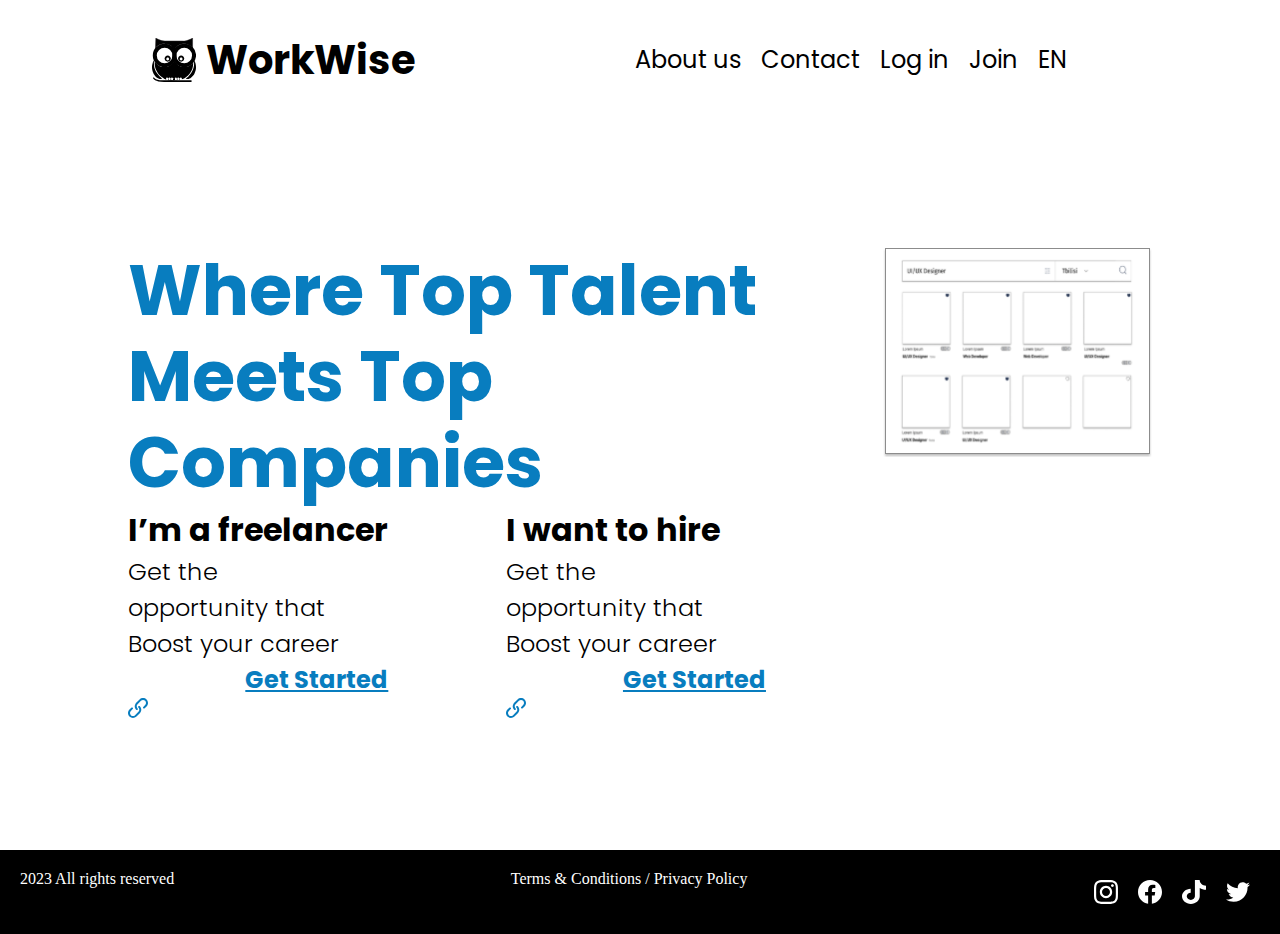
<file: index.html>
<!DOCTYPE html>
<html lang="en">
<head>
    <meta charset="UTF-8">
    <meta http-equiv="X-UA-Compatible" content="IE=edge">
    <meta name="viewport" content="width=device-width, initial-scale=1.0">
    <link href='https://fonts.googleapis.com/css?family=Poppins' rel='stylesheet'>
    <link rel="stylesheet" href="style.css">
    <title>Document</title>
</head>
<body>
    <header>
        <div class="header-wrapper">
            <div class="icon-content">
                <a href="index.html">
                    <img src="images/logo.svg" alt="logo">
                    <h1>WorkWise</h1>
                </a>
            </div>
            <div class="nav-content">
                <nav>
                    <ul>
                        <li>
                            <a class="first" href="#">About us</a>
                        </li>
                        <li>
                            <a href="#">Contact</a>
                        </li>
                        <li>
                            <a class="third" href="2.html">Log in</a>
                        </li>
                        <li>
                            <a href="#">Join</a>
                        </li>
                        <li>
                            <a href="#">EN</a>
                        </li>
                    </ul>
                </nav>
            </div>
        </div>
    </header>
    <section>
    </section> 
    <section>
        <div class="content-container">
            <div class="content-main-wrapper">
                <div class="content-main-title">
                    <h2>Where Top Talent Meets Top Companies</h2>
                </div>
                <div class="below-blocks-wrapper">
                    <div class="below-left-content">
                        <div class="below-title">
                            <h5>I’m a freelancer</h5>
                        </div>
                        <div class="below-text">
                            <span>Get the opportunity that Boost your career</span>
                        </div>
                        <div class="below-link">
                            <a href="#">Get Started</a>
                            <img src="images/link.svg" alt="link">
                        </div>
                    </div>
                    <div class="below-right-content">
                        <div class="below-title">
                            <h5>I want to hire</h5>
                        </div>
                        <div class="below-text">
                            <span>Get the opportunity that Boost your career</span>
                        </div>
                        <div class="below-link">
                            <a href="#">Get Started</a>
                            <img src="images/link.svg" alt="link">
                        </div>
                    </div>
                </div>
            </div>
            <div class="right-content">
                <img src="images/login-pic.svg" alt="login">
            </div>
        </div>
    </section> 
        <footer>
            <div class="footer-wrapper">
                <div class="footer-left-side">
                    <span>2023 All rights reserved</span>
                </div>
                <div class="footer-middle">
                    <span>Terms & Conditions / Privacy Policy</span>
                </div>
                <div class="footer-icons">
                    <a href="#">
                        <img src="images/instagram.svg" alt="insta">
                    </a>
                    <a href="#">
                        <img src="images/facebook.svg" alt="facebook">
                    </a>
                    <a href="#">
                        <img src="images/tiktokk.svg" alt="tiktok">
                    </a>
                    <a href="#">
                        <img src="images/twitter.svg" alt="twitter">
                    </a>
                </div>
            </div>
        </footer>
</body>
</html>
</file>
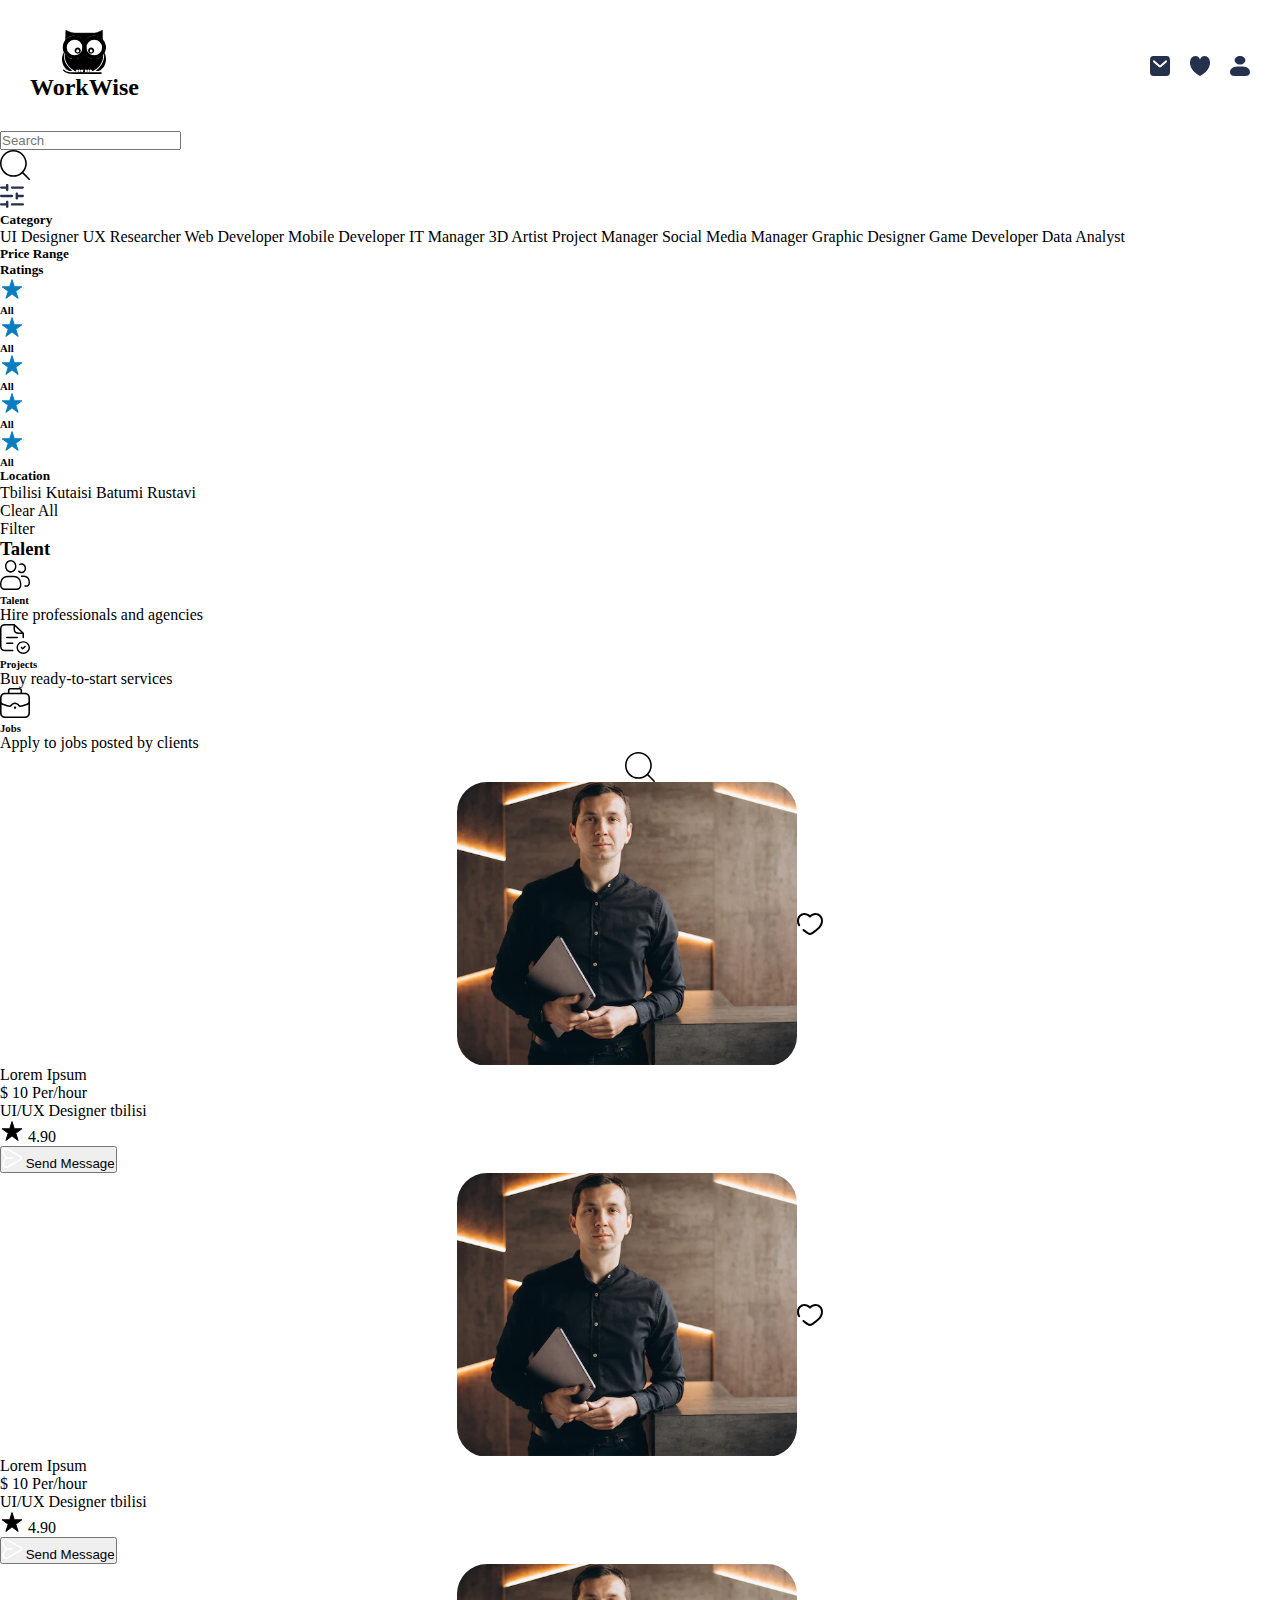
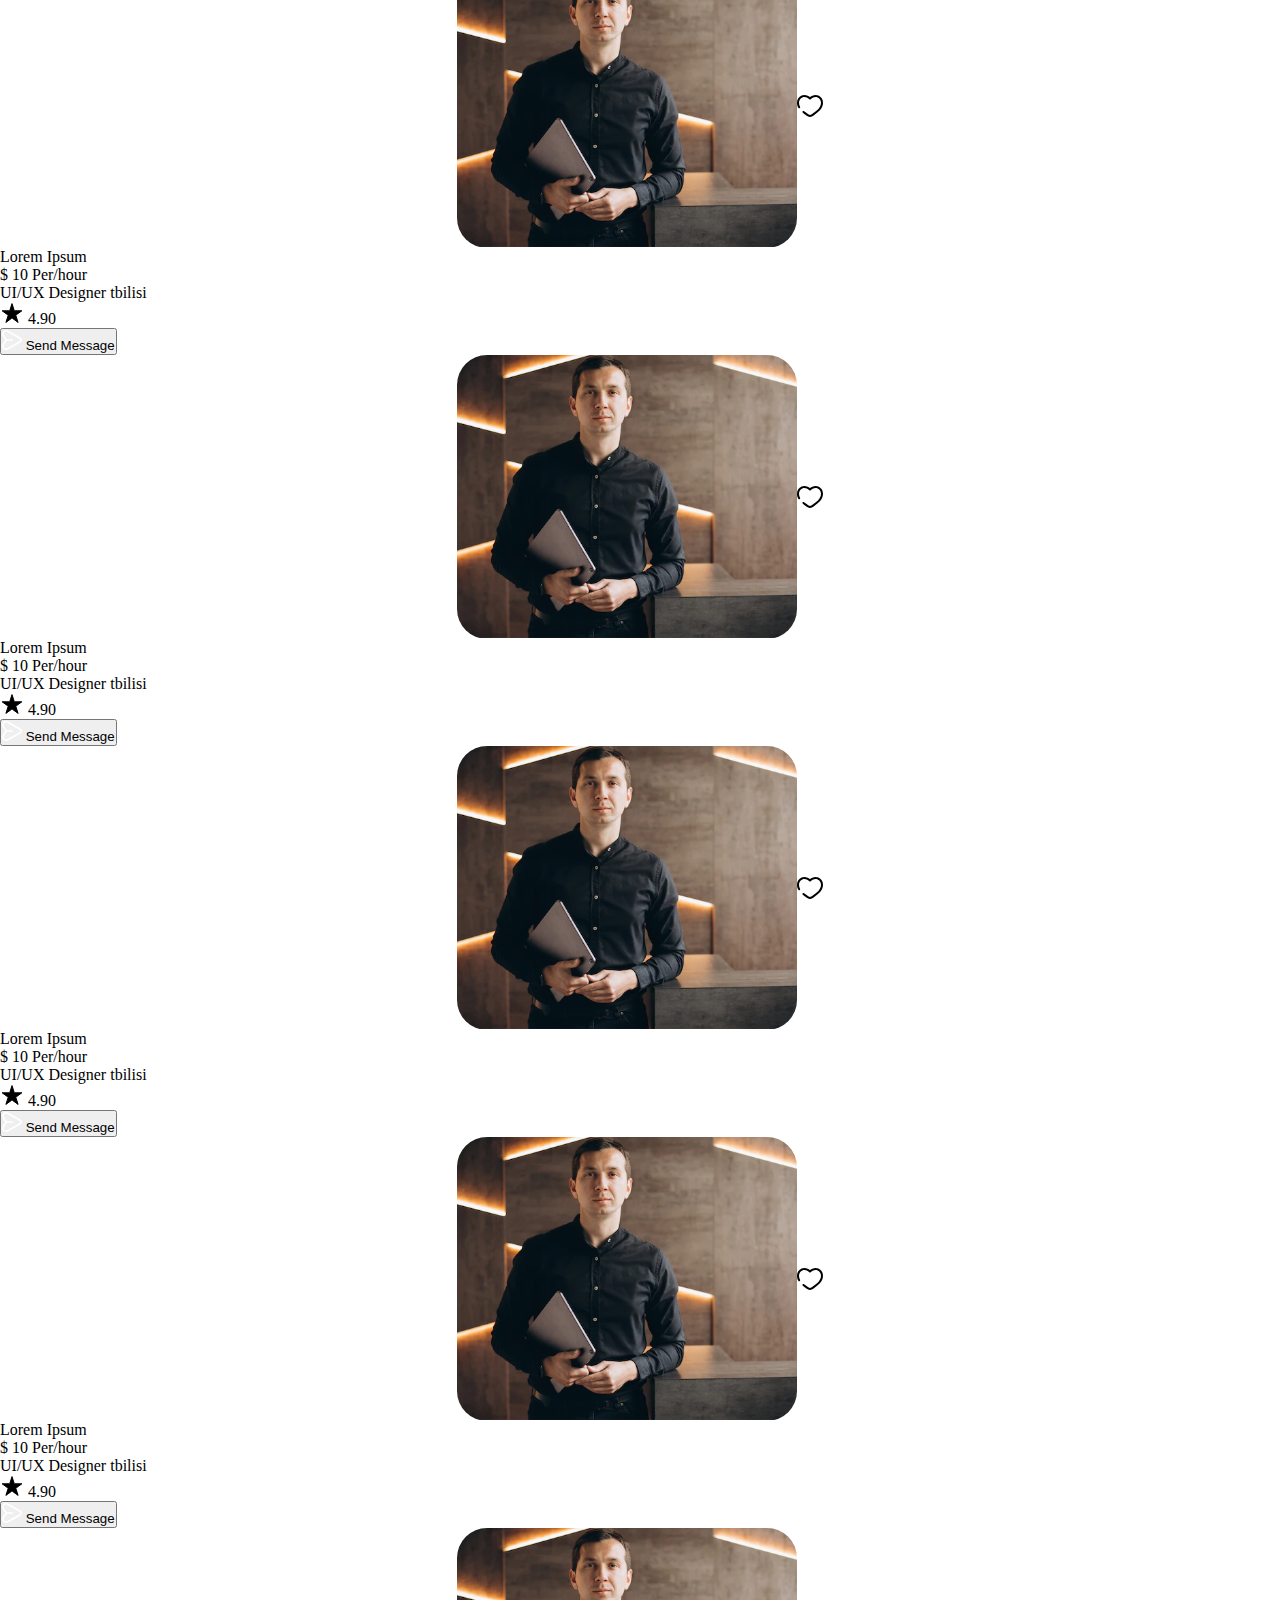
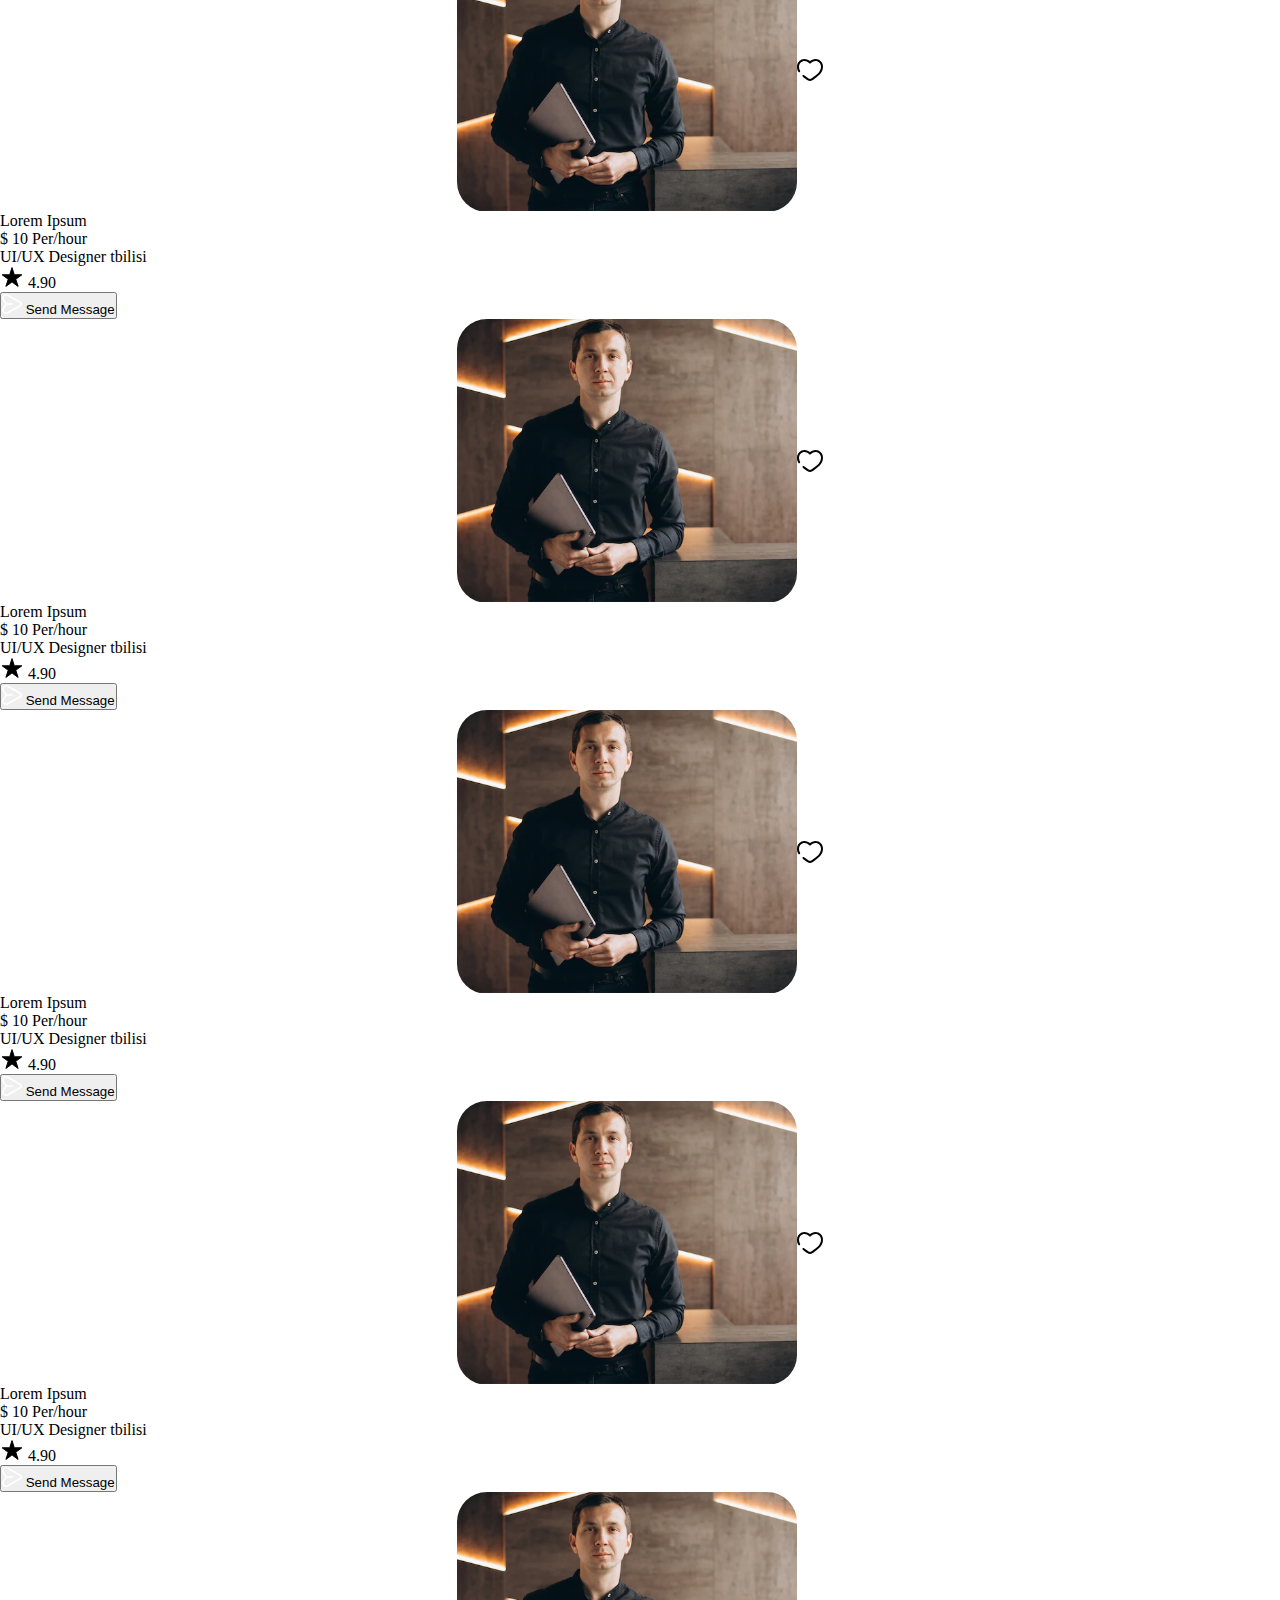
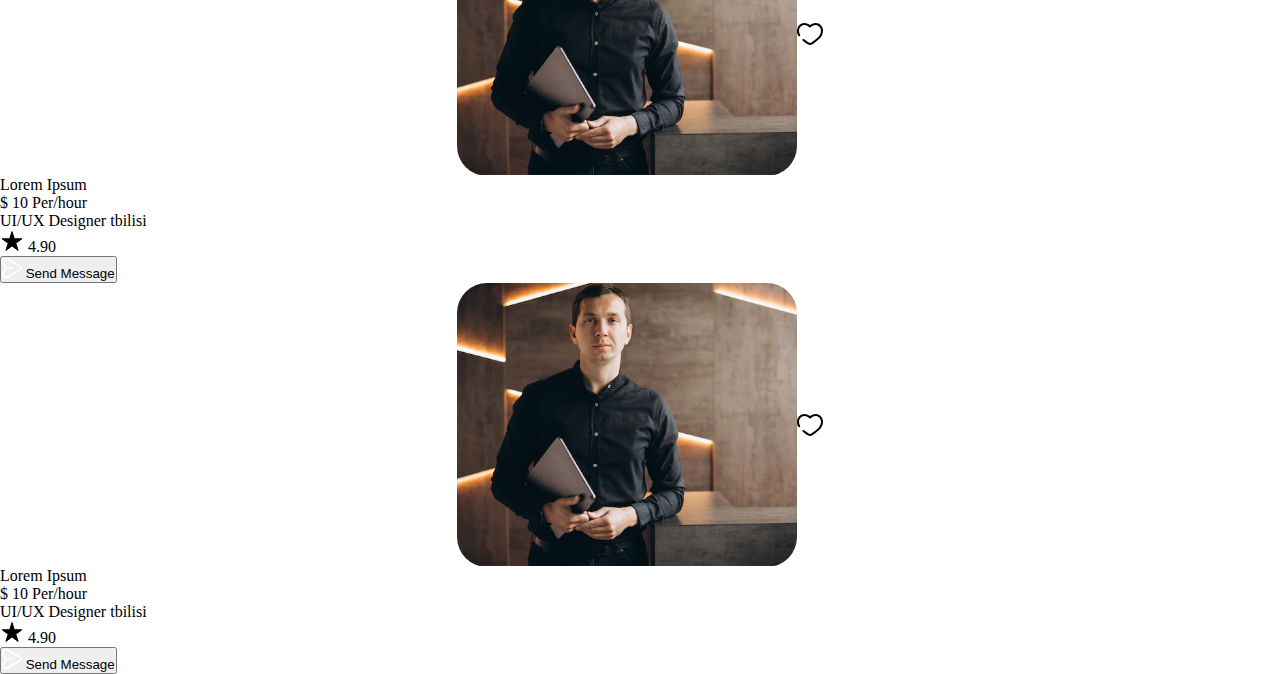
<file: 2.html>
<!DOCTYPE html>
<html lang="en">
<head>
    <meta charset="UTF-8">
    <meta http-equiv="X-UA-Compatible" content="IE=edge">
    <meta name="viewport" content="width=device-width, initial-scale=1.0">
    <link href='https://fonts.googleapis.com/css?family=Poppins' rel='stylesheet'>
    <link rel="stylesheet" href="style.css">
    <title>Document</title>
</head>
<body>
    <header>
        <div class="container">
            <div class="header-wrapper">
                <div class="logo-content">
                    <div class="logo-image">
                        <a href="#">
                            <img src="images/logo.svg" alt="logo">
                        </a>
                    </div>
                    <div class="logo-title">
                        <h2>WorkWise</h2>
                    </div>
                </div>
                <div class="header-navigation">
                    <ul>
                        <li>
                            <a href="#">
                                <img src="images/message.svg" alt="message">
                            </a>
                        </li>
                        <li>
                            <a href="#">
                                <img src="images/heart.svg" alt="heart">
                            </a>
                        </li>
                        <li>
                            <a href="#">
                                <img src="images/myprofile.svg" alt="myprofile">
                            </a>
                        </li>
                    </ul>
                </div>
            </div>
        </div>
    </header>
    <section>
        <div class="input-container">
                <div class="input-content">
                    <div class="search-content">
                        <input type="text" placeholder="Search">
                        <div class="search-iconn">
                            <img src="images/search-icon.svg" alt="search-icon">
                        </div>
                        <div class="setting-icon">
                            <img src="images/parametrebi.svg" alt="settingicon">
                        </div>
                        <div class="search-hover">
                            <div class="search-hover-above-title">
                                <h5>Category</h5>
                            </div>
                            <div class="search-hover-tabs">
                                <span>UI Designer</span>
                                <span>UX Researcher</span>
                                <span>Web Developer</span>
                                <span>Mobile Developer</span>
                                <span>IT Manager</span>
                                <span>3D Artist</span>
                                <span>Project Manager</span>
                                <span>Social Media Manager</span>
                                <span>Graphic Designer</span>
                                <span>Game Developer</span>
                                <span>Data Analyst</span>
                            </div>
                            <div class="search-hover-middle-title">
                                <h5>Price Range</h5>
                            </div>
                            <div class="range-wrapper">
                                <div class="range">
                                    <div class="blue-range"></div>
                                </div>
                            </div>
                            <div class="ratings-content">
                                <div class="ratings-content-title">
                                    <h5>Ratings</h5>
                                </div>
                            </div>
                            <div class="star-tabs">
                                <div class="tab">
                                    <img src="images/bluestar.svg" alt="star">
                                    <h6>All</h6>
                                </div>
                                <div class="tab">
                                    <img src="images/bluestar.svg" alt="star">
                                    <h6>All</h6>
                                </div>
                                <div class="tab">
                                    <img src="images/bluestar.svg" alt="star">
                                    <h6>All</h6>
                                </div>
                                <div class="tab">
                                    <img src="images/bluestar.svg" alt="star">
                                    <h6>All</h6>
                                </div>
                                <div class="tab">
                                    <img src="images/bluestar.svg" alt="star">
                                    <h6>All</h6>
                                </div>
                            </div>
                            <div class="location-content">
                                <div class="location-content-title">
                                    <h5>Location</h5>
                                </div>
                                <div class="locations">
                                    <span>Tbilisi</span>
                                    <span>Kutaisi</span>
                                    <span>Batumi</span>
                                    <span>Rustavi</span>
                                </div>
                            </div>
                            <div class="clear-filter-content">
                                <div class="clear-all-tab">
                                    <span>Clear All</span>
                                </div>
                                <div class="filter-tab">
                                    <span>Filter</span>
                                </div>
                            </div>
                        </div>
                    </div>
                    <div class="talent-content">
                        <div class="talent-content-title">
                            <h3>Talent</h3>
                        </div>
                        <div class="talent-hover">
                            <div class="talent-hover-content">
                                <div class="talent-hover-content-img">
                                    <img src="images/humana.svg" alt="human">
                                </div>
                                <div class="talent-hover-content-text">
                                    <h6>Talent</h6>
                                    <span>Hire professionals and agencies</span>
                                </div>
                            </div>
                            <div class="projects-hover-content">
                                <div class="projects-hover-content-img">
                                    <img src="images/projects.svg" alt="projects">
                                </div>
                                <div class="projects-hover-content-text">
                                    <h6>Projects</h6>
                                    <span>Buy ready-to-start services</span>
                                </div>
                            </div>
                            <div class="jobs-hover-content">
                                <div class="jobs-hover-content-img">
                                    <img src="images/jobshovericon.svg" alt="jobs">
                                </div>
                                <div class="jobs-hover-content-text">
                                    <h6>Jobs</h6>
                                    <span>Apply to jobs posted by clients</span>
                                </div>
                            </div>
                        </div>
                    </div>
                    <div class="search-icon-content">
                        <div class="searh-icon">
                            <a href="#">
                                <img src="images/search-icon.svg" alt="searchicon">
                            </a>
                        </div>
                    </div>
                </div>
        </div>
    </section>
    <section>
        <div class="container">
            <div class="main-blocks-wrapper">
                <div class="blocks-wrapper">
                     <div class="block">
                        <div class="block-image">
                            <a href="#">
                                <img src="images/block-image.svg" alt="block-image">
                                <img class="little-heart" src="images/heartt.svg" alt="heart">
                            </a>
                        </div>
                        <div class="block-text">
                            <div class="block-above-text">
                                <div class="above-left-text">
                                    <span>Lorem Ipsum</span>
                                </div>
                                <div class="block-above-right-text">
                                    <span>$ 10 Per/hour</span>
                                </div>
                            </div>
                            <div class="block-below-text">
                                <div class="below-left-text">
                                    <span class="ui-ux">UI/UX Designer <span class="tbilisi">tbilisi</span></span>
                                </div>
                                <div class="below-right-text">
                                    <img src="images/blackstar.svg" alt="blackstar">
                                    <span>4.90</span>
                                </div>
                            </div>
                        </div>
                        <div class="block-button">
                            <button>
                                <img src="images/button-icon.svg" alt="button-icon">
                                <span>Send Message</span>
                            </button>
                        </div>
                    </div>

                    <div class="block">
                        <div class="block-image">
                            <a href="#">
                                <img src="images/block-image.svg" alt="block-image">
                                <img class="little-heart" src="images/heartt.svg" alt="heart">
                            </a>
                        </div>
                        <div class="block-text">
                            <div class="block-above-text">
                                <div class="above-left-text">
                                    <span>Lorem Ipsum</span>
                                </div>
                                <div class="block-above-right-text">
                                    <span>$ 10 Per/hour</span>
                                </div>
                            </div>
                            <div class="block-below-text">
                                <div class="below-left-text">
                                    <span class="ui-ux">UI/UX Designer <span class="tbilisi">tbilisi</span></span>
                                </div>
                                <div class="below-right-text">
                                    <img src="images/blackstar.svg" alt="blackstar">
                                    <span>4.90</span>
                                </div>
                            </div>
                        </div>
                        <div class="block-button">
                            <button>
                                <img src="images/button-icon.svg" alt="button-icon">
                                <span>Send Message</span>
                            </button>
                        </div>
                    </div>

                    <div class="block">
                        <div class="block-image">
                            <a href="#">
                                <img src="images/block-image.svg" alt="block-image">
                                <img class="little-heart" src="images/heartt.svg" alt="heart">
                            </a>
                        </div>
                        <div class="block-text">
                            <div class="block-above-text">
                                <div class="above-left-text">
                                    <span>Lorem Ipsum</span>
                                </div>
                                <div class="block-above-right-text">
                                    <span>$ 10 Per/hour</span>
                                </div>
                            </div>
                            <div class="block-below-text">
                                <div class="below-left-text">
                                    <span class="ui-ux">UI/UX Designer <span class="tbilisi">tbilisi</span></span>
                                </div>
                                <div class="below-right-text">
                                    <img src="images/blackstar.svg" alt="blackstar">
                                    <span>4.90</span>
                                </div>
                            </div>
                        </div>
                        <div class="block-button">
                            <button>
                                <img src="images/button-icon.svg" alt="button-icon">
                                <span>Send Message</span>
                            </button>
                        </div>
                    </div>

                    <div class="block">
                        <div class="block-image">
                            <a href="#">
                                <img src="images/block-image.svg" alt="block-image">
                                <img class="little-heart" src="images/heartt.svg" alt="heart">
                            </a>
                        </div>
                        <div class="block-text">
                            <div class="block-above-text">
                                <div class="above-left-text">
                                    <span>Lorem Ipsum</span>
                                </div>
                                <div class="block-above-right-text">
                                    <span>$ 10 Per/hour</span>
                                </div>
                            </div>
                            <div class="block-below-text">
                                <div class="below-left-text">
                                    <span class="ui-ux">UI/UX Designer <span class="tbilisi">tbilisi</span></span>
                                </div>
                                <div class="below-right-text">
                                    <img src="images/blackstar.svg" alt="blackstar">
                                    <span>4.90</span>
                                </div>
                            </div>
                        </div>
                        <div class="block-button">
                            <button>
                                <img src="images/button-icon.svg" alt="button-icon">
                                <span>Send Message</span>
                            </button>
                        </div>
                    </div>

                    <div class="block">
                        <div class="block-image">
                            <a href="#">
                                <img src="images/block-image.svg" alt="block-image">
                                <img class="little-heart" src="images/heartt.svg" alt="heart">
                            </a>
                        </div>
                        <div class="block-text">
                            <div class="block-above-text">
                                <div class="above-left-text">
                                    <span>Lorem Ipsum</span>
                                </div>
                                <div class="block-above-right-text">
                                    <span>$ 10 Per/hour</span>
                                </div>
                            </div>
                            <div class="block-below-text">
                                <div class="below-left-text">
                                    <span class="ui-ux">UI/UX Designer <span class="tbilisi">tbilisi</span></span>
                                </div>
                                <div class="below-right-text">
                                    <img src="images/blackstar.svg" alt="blackstar">
                                    <span>4.90</span>
                                </div>
                            </div>
                        </div>
                        <div class="block-button">
                            <button>
                                <img src="images/button-icon.svg" alt="button-icon">
                                <span>Send Message</span>
                            </button>
                        </div>
                    </div>

                    <div class="block">
                        <div class="block-image">
                            <a href="#">
                                <img src="images/block-image.svg" alt="block-image">
                                <img class="little-heart" src="images/heartt.svg" alt="heart">
                            </a>
                        </div>
                        <div class="block-text">
                            <div class="block-above-text">
                                <div class="above-left-text">
                                    <span>Lorem Ipsum</span>
                                </div>
                                <div class="block-above-right-text">
                                    <span>$ 10 Per/hour</span>
                                </div>
                            </div>
                            <div class="block-below-text">
                                <div class="below-left-text">
                                    <span class="ui-ux">UI/UX Designer <span class="tbilisi">tbilisi</span></span>
                                </div>
                                <div class="below-right-text">
                                    <img src="images/blackstar.svg" alt="blackstar">
                                    <span>4.90</span>
                                </div>
                            </div>
                        </div>
                        <div class="block-button">
                            <button>
                                <img src="images/button-icon.svg" alt="button-icon">
                                <span>Send Message</span>
                            </button>
                        </div>
                    </div>

                    <div class="block">
                        <div class="block-image">
                            <a href="#">
                                <img src="images/block-image.svg" alt="block-image">
                                <img class="little-heart" src="images/heartt.svg" alt="heart">
                            </a>
                        </div>
                        <div class="block-text">
                            <div class="block-above-text">
                                <div class="above-left-text">
                                    <span>Lorem Ipsum</span>
                                </div>
                                <div class="block-above-right-text">
                                    <span>$ 10 Per/hour</span>
                                </div>
                            </div>
                            <div class="block-below-text">
                                <div class="below-left-text">
                                    <span class="ui-ux">UI/UX Designer <span class="tbilisi">tbilisi</span></span>
                                </div>
                                <div class="below-right-text">
                                    <img src="images/blackstar.svg" alt="blackstar">
                                    <span>4.90</span>
                                </div>
                            </div>
                        </div>
                        <div class="block-button">
                            <button>
                                <img src="images/button-icon.svg" alt="button-icon">
                                <span>Send Message</span>
                            </button>
                        </div>
                    </div>

                    <div class="block">
                        <div class="block-image">
                            <a href="#">
                                <img src="images/block-image.svg" alt="block-image">
                                <img class="little-heart" src="images/heartt.svg" alt="heart">
                            </a>
                        </div>
                        <div class="block-text">
                            <div class="block-above-text">
                                <div class="above-left-text">
                                    <span>Lorem Ipsum</span>
                                </div>
                                <div class="block-above-right-text">
                                    <span>$ 10 Per/hour</span>
                                </div>
                            </div>
                            <div class="block-below-text">
                                <div class="below-left-text">
                                    <span class="ui-ux">UI/UX Designer <span class="tbilisi">tbilisi</span></span>
                                </div>
                                <div class="below-right-text">
                                    <img src="images/blackstar.svg" alt="blackstar">
                                    <span>4.90</span>
                                </div>
                            </div>
                        </div>
                        <div class="block-button">
                            <button>
                                <img src="images/button-icon.svg" alt="button-icon">
                                <span>Send Message</span>
                            </button>
                        </div>
                    </div>

                    <div class="block">
                        <div class="block-image">
                            <a href="#">
                                <img src="images/block-image.svg" alt="block-image">
                                <img class="little-heart" src="images/heartt.svg" alt="heart">
                            </a>
                        </div>
                        <div class="block-text">
                            <div class="block-above-text">
                                <div class="above-left-text">
                                    <span>Lorem Ipsum</span>
                                </div>
                                <div class="block-above-right-text">
                                    <span>$ 10 Per/hour</span>
                                </div>
                            </div>
                            <div class="block-below-text">
                                <div class="below-left-text">
                                    <span class="ui-ux">UI/UX Designer <span class="tbilisi">tbilisi</span></span>
                                </div>
                                <div class="below-right-text">
                                    <img src="images/blackstar.svg" alt="blackstar">
                                    <span>4.90</span>
                                </div>
                            </div>
                        </div>
                        <div class="block-button">
                            <button>
                                <img src="images/button-icon.svg" alt="button-icon">
                                <span>Send Message</span>
                            </button>
                        </div>
                    </div>

                    <div class="block">
                        <div class="block-image">
                            <a href="#">
                                <img src="images/block-image.svg" alt="block-image">
                                <img class="little-heart" src="images/heartt.svg" alt="heart">
                            </a>
                        </div>
                        <div class="block-text">
                            <div class="block-above-text">
                                <div class="above-left-text">
                                    <span>Lorem Ipsum</span>
                                </div>
                                <div class="block-above-right-text">
                                    <span>$ 10 Per/hour</span>
                                </div>
                            </div>
                            <div class="block-below-text">
                                <div class="below-left-text">
                                    <span class="ui-ux">UI/UX Designer <span class="tbilisi">tbilisi</span></span>
                                </div>
                                <div class="below-right-text">
                                    <img src="images/blackstar.svg" alt="blackstar">
                                    <span>4.90</span>
                                </div>
                            </div>
                        </div>
                        <div class="block-button">
                            <button>
                                <img src="images/button-icon.svg" alt="button-icon">
                                <span>Send Message</span>
                            </button>
                        </div>
                    </div>

                    <div class="block">
                        <div class="block-image">
                            <a href="#">
                                <img src="images/block-image.svg" alt="block-image">
                                <img class="little-heart" src="images/heartt.svg" alt="heart">
                            </a>
                        </div>
                        <div class="block-text">
                            <div class="block-above-text">
                                <div class="above-left-text">
                                    <span>Lorem Ipsum</span>
                                </div>
                                <div class="block-above-right-text">
                                    <span>$ 10 Per/hour</span>
                                </div>
                            </div>
                            <div class="block-below-text">
                                <div class="below-left-text">
                                    <span class="ui-ux">UI/UX Designer <span class="tbilisi">tbilisi</span></span>
                                </div>
                                <div class="below-right-text">
                                    <img src="images/blackstar.svg" alt="blackstar">
                                    <span>4.90</span>
                                </div>
                            </div>
                        </div>
                        <div class="block-button">
                            <button>
                                <img src="images/button-icon.svg" alt="button-icon">
                                <span>Send Message</span>
                            </button>
                        </div>
                    </div>

                    <div class="block">
                        <div class="block-image">
                            <a href="#">
                                <img src="images/block-image.svg" alt="block-image">
                                <img class="little-heart" src="images/heartt.svg" alt="heart">
                            </a>
                        </div>
                        <div class="block-text">
                            <div class="block-above-text">
                                <div class="above-left-text">
                                    <span>Lorem Ipsum</span>
                                </div>
                                <div class="block-above-right-text">
                                    <span>$ 10 Per/hour</span>
                                </div>
                            </div>
                            <div class="block-below-text">
                                <div class="below-left-text">
                                    <span class="ui-ux">UI/UX Designer <span class="tbilisi">tbilisi</span></span>
                                </div>
                                <div class="below-right-text">
                                    <img src="images/blackstar.svg" alt="blackstar">
                                    <span>4.90</span>
                                </div>
                            </div>
                        </div>
                        <div class="block-button">
                            <button>
                                <img src="images/button-icon.svg" alt="button-icon">
                                <span>Send Message</span>
                            </button>
                        </div>
                    </div>
                </div>
            </div>
        </div>
    </section> 
</body>
</html>
</file>
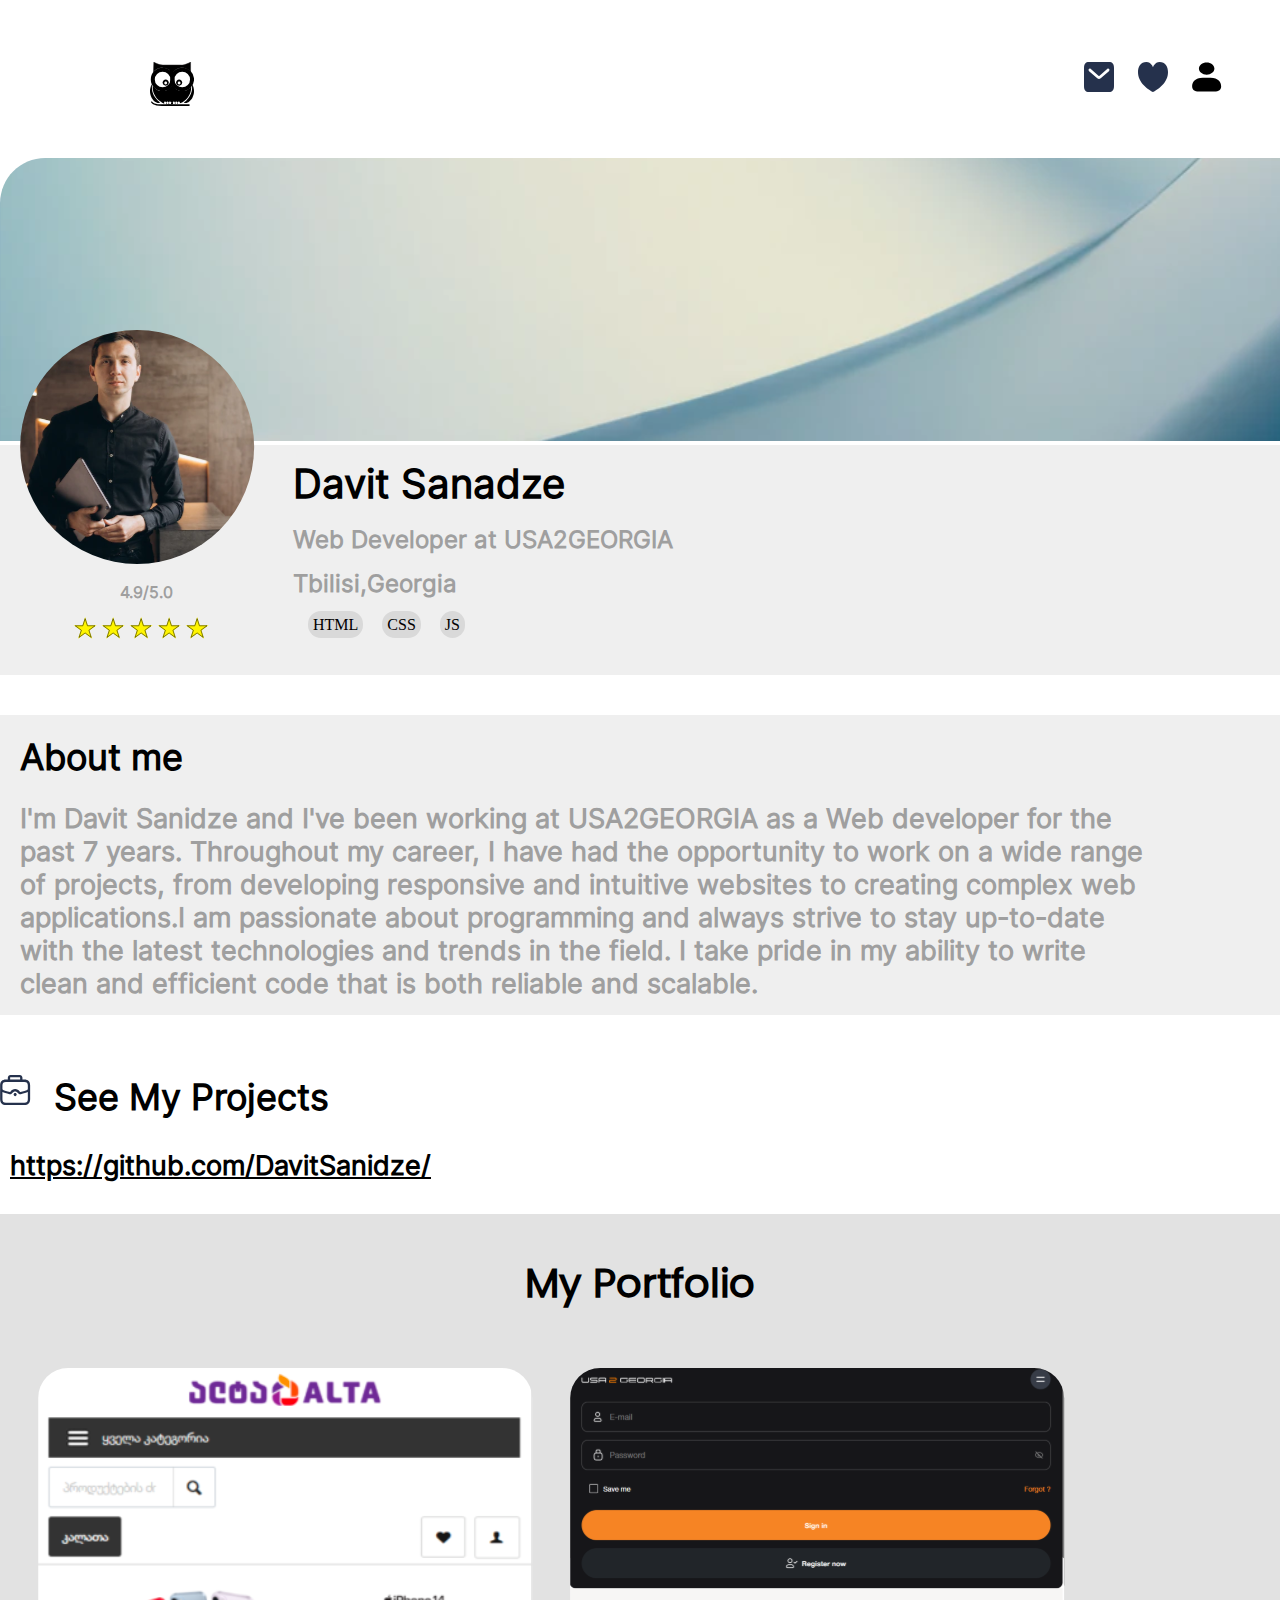
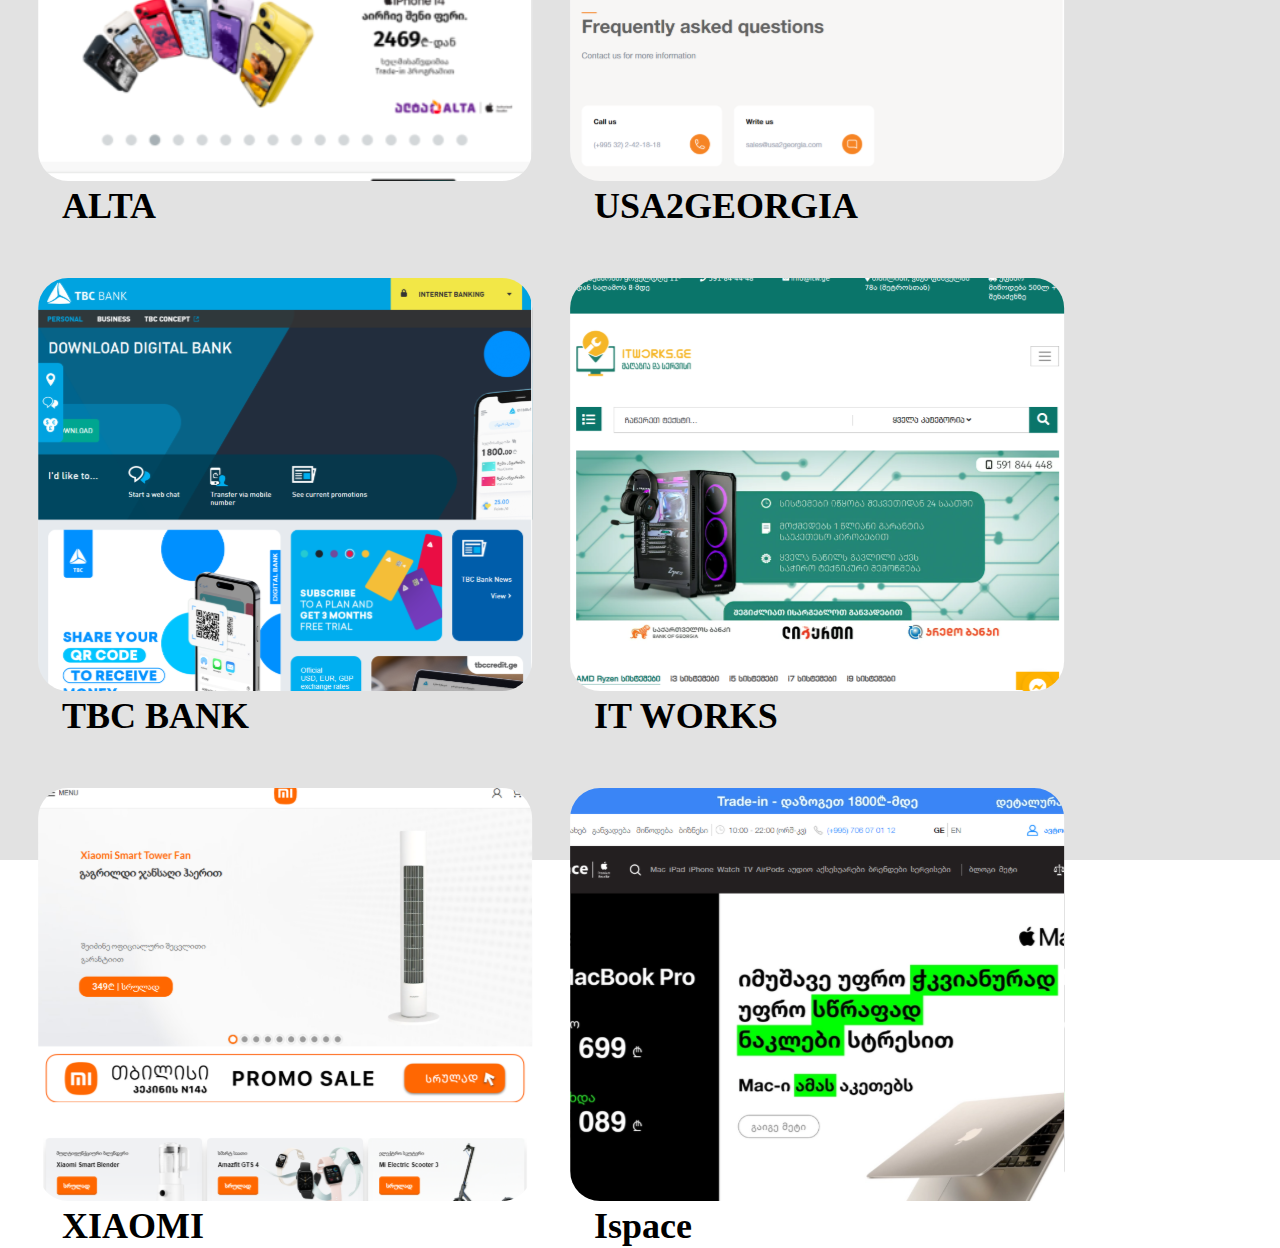
<file: block1.html>
<!DOCTYPE html>
<html lang="en">
<head>
    <meta charset="UTF-8">
    <meta http-equiv="X-UA-Compatible" content="IE=edge">
    <meta name="viewport" content="width=device-width, initial-scale=1.0">
    <link href="https://free.bboxtype.com/embedfonts/?family=FiraGO:400" rel="stylesheet">
    <link rel="stylesheet" href="block1.css">
    <title>19</title>
</head>
<body>
      <header>
        <div class="header-wrapper">
            <div class="header-logo">
                <a href="index.html">
                    <img src="images/headerlogo.svg" alt="header.logo">
                </a>
            </div>
            <div class="header-icons">
                <a href="#">
                    <img src="images/messageicon.svg" alt="message-icon">
                </a>
                <a href="#">
                    <img src="images/heart.svg" alt="heart">
                </a>
                <a href="profile.html">
                    <img src="images/human.svg" alt="human">
                </a>
            </div>
        </div>
    </header>  
  <section>
        <div class="container">
            <div class="about-me-content">
                <div class="about-me-main-picture">
                    <img src="images/section-main-pic.svg" alt="mainpic">
                </div>
                <div class="dato-sanadze-content">
                    <div class="dato-sanadze-picture">
                        <img class="dato-picc" src="images/dato-sanidze.svg" alt="dato">
                        <div class="dato-sanadze-rating">
                            <span>4.9/5.0</span>
                        </div>
                        <div class="stars">
                            <img src="images/stars.svg" alt="stars">
                            <img src="images/stars.svg" alt="stars">
                            <img src="images/stars.svg" alt="stars">
                            <img src="images/stars.svg" alt="stars">
                            <img src="images/stars.svg" alt="stars">
                        </div>
                    </div>
                    <div class="dato-sanadze-text-content">
                        <div class="dato-sanadze-title">
                            <div class="dato-sanadze-titlee">
                                <h2>Davit Sanadze</h2>
                            </div>
                           <div class="blue-button">
                                <button>
                                    <img src="images/send.svg" alt="sendicon">
                                    <span> Send Message</span>
                                </button>
                            </div>  
                         </div>
                        <div class="above-text">
                            <span>Web Developer at USA2GEORGIA</span>
                        </div>
                        <div class="below-text">
                            <span>Tbilisi,Georgia</span>
                        </div>
                        <div class="content-tabs">
                            <span> HTML</span>
                            <span> CSS</span>
                            <span> JS</span>
                        </div>
                    </div>
                </div>
            </div>
        </div>    
    </section> 
    <section>
        <div class="container">
            <div class="about-me-section">
                <div class="about-me-section-title">
                    <h3>About me</h3>
                </div>
                <div class="about-me-section-text">
                    <p>
                        I'm Davit Sanidze and I've been working at USA2GEORGIA as a Web developer for the
                        past 7 years. Throughout my career, I have had the opportunity to work on a wide
                        range of projects, from developing responsive and intuitive websites to creating
                        complex web applications.I am passionate about programming and always strive to
                        stay up-to-date with the latest technologies and trends in the field. I take
                        pride in my ability to write clean and efficient code that is both reliable
                        and scalable.
                    </p>
                </div>
            </div>
        </div>
    </section> 
    <section>
        <div class="container">
            <div class="see-my-projects-content">
                <div class="see-my-projects-content-title">
                    <div class="section-img">
                        <img src="images/bag.svg" alt="bagicon">
                    </div>
                    <div class="section-title">
                        <h3> See My Projects</h3>
                    </div>
                </div>
                <div class="section-link">
                    <a href="https://github.com/DavitSanidze/">https://github.com/DavitSanidze/</a>
                </div>
            </div>
        </div>
    </section>
    <section> 
        <div class="container">
             <div class="portfolio-content">
                <div class="portfolio-title">
                    <h2>My Portfolio</h2>
                </div>
                <div class="portfolio-blocks">
                    <div class="block">
                        <div class="block-img">
                            <img src="images/altaimg.svg" alt="alta">
                        </div>
                        <span>ALTA</span>
                    </div>
                    <div class="block">
                        <div class="block-img">
                            <img src="images/usa2georgia.svg" alt="alta">
                        </div>
                        <span>USA2GEORGIA</span>
                    </div>
                    <div class="block">
                        <div class="block-img">
                            <img src="images/tbc.svg" alt="alta">
                        </div>
                        <span>TBC BANK</span>
                    </div>
                    <div class="block">
                        <div class="block-img">
                            <img src="images/itworks.svg" alt="alta">
                        </div>
                        <span>IT WORKS</span>
                    </div>
                    <div class="block">
                        <div class="block-img">
                            <img src="images/xiaomi.svg" alt="alta">
                        </div>
                        <span>XIAOMI</span>
                    </div>
                    <div class="block">
                        <div class="block-img">
                            <img src="images/ispace.svg" alt="alta">
                        </div>
                        <span>Ispace</span>
                    </div>
                </div>
            </div>
            <div class="blue-button2">
                <button>
                    <img src="images/send.svg" alt="sendicon">
                    <span> Send Message</span>
                </button>
            </div>   
        </div>
    </section> 
</body>
</html>
</file>
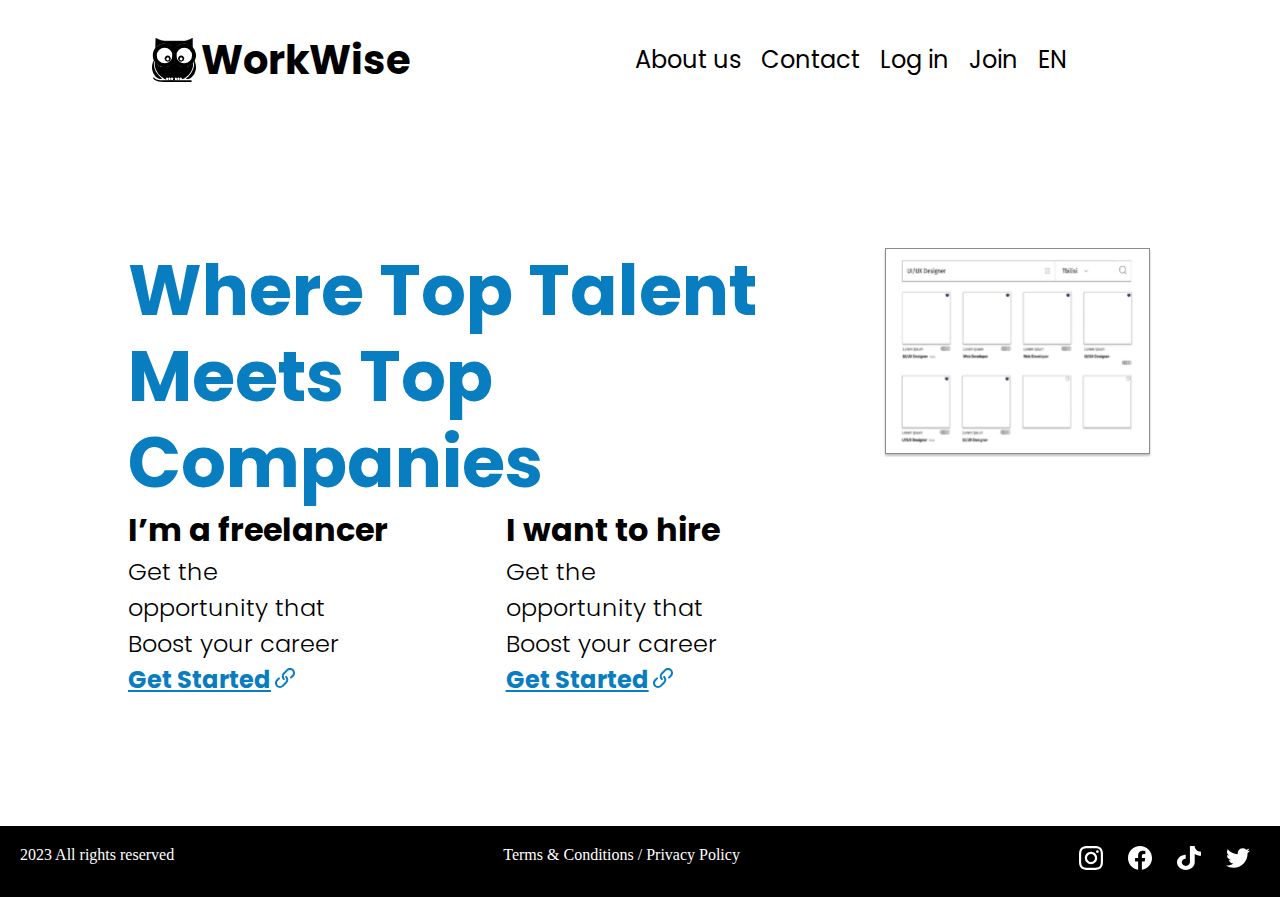
<file: login.html>
<!DOCTYPE html>
<html lang="en">
<head>
    <meta charset="UTF-8">
    <meta http-equiv="X-UA-Compatible" content="IE=edge">
    <meta name="viewport" content="width=device-width, initial-scale=1.0">
    <link href='https://fonts.googleapis.com/css?family=Poppins' rel='stylesheet'>
    <link rel="stylesheet" href="login.css">
    <title>Document</title>
</head>
<body>
    <header>
        <div class="header-wrapper">
            <div class="icon-content">
                <img src="images/logo.svg" alt="logo">
                <h1>WorkWise</h1>
            </div>
            <div class="nav-content">
                <nav>
                    <ul>
                        <li>
                            <a class="first" href="#">About us</a>
                        </li>
                        <li>
                            <a href="#">Contact</a>
                        </li>
                        <li>
                            <a class="third" href="index.html">Log in</a>
                        </li>
                        <li>
                            <a href="#">Join</a>
                        </li>
                        <li>
                            <a href="#">EN</a>
                        </li>
                    </ul>
                </nav>
            </div>
        </div>
    </header>
    <section>
    </section> 
    <section>
        <div class="content-container">
            <div class="content-main-wrapper">
                <div class="content-main-title">
                    <h2>Where Top Talent Meets Top Companies</h2>
                </div>
                <div class="below-blocks-wrapper">
                    <div class="below-left-content">
                        <div class="below-title">
                            <h5>I’m a freelancer</h5>
                        </div>
                        <div class="below-text">
                            <span>Get the opportunity that Boost your career</span>
                        </div>
                        <div class="below-link">
                            <a href="#">Get Started</a>
                            <img src="images/link.svg" alt="link">
                        </div>
                    </div>
                    <div class="below-right-content">
                        <div class="below-title">
                            <h5>I want to hire</h5>
                        </div>
                        <div class="below-text">
                            <span>Get the opportunity that Boost your career</span>
                        </div>
                        <div class="below-link">
                            <a href="#">Get Started</a>
                            <img src="images/link.svg" alt="link">
                        </div>
                    </div>
                </div>
            </div>
            <div class="right-content">
                <img src="images/login-pic.svg" alt="login">
            </div>
        </div>
    </section> 
        <footer>
            <div class="footer-wrapper">
                <div class="footer-left-side">
                    <span>2023 All rights reserved</span>
                </div>
                <div class="footer-middle">
                    <span>Terms & Conditions / Privacy Policy</span>
                </div>
                <div class="footer-icons">
                    <a href="#">
                        <img src="images/instagram.svg" alt="insta">
                    </a>
                    <a href="#">
                        <img src="images/facebook.svg" alt="facebook">
                    </a>
                    <a href="#">
                        <img src="images/tiktokk.svg" alt="tiktok">
                    </a>
                    <a href="#">
                        <img src="images/twitter.svg" alt="twitter">
                    </a>
                </div>
            </div>
        </footer>
</body>
</html>
</file>
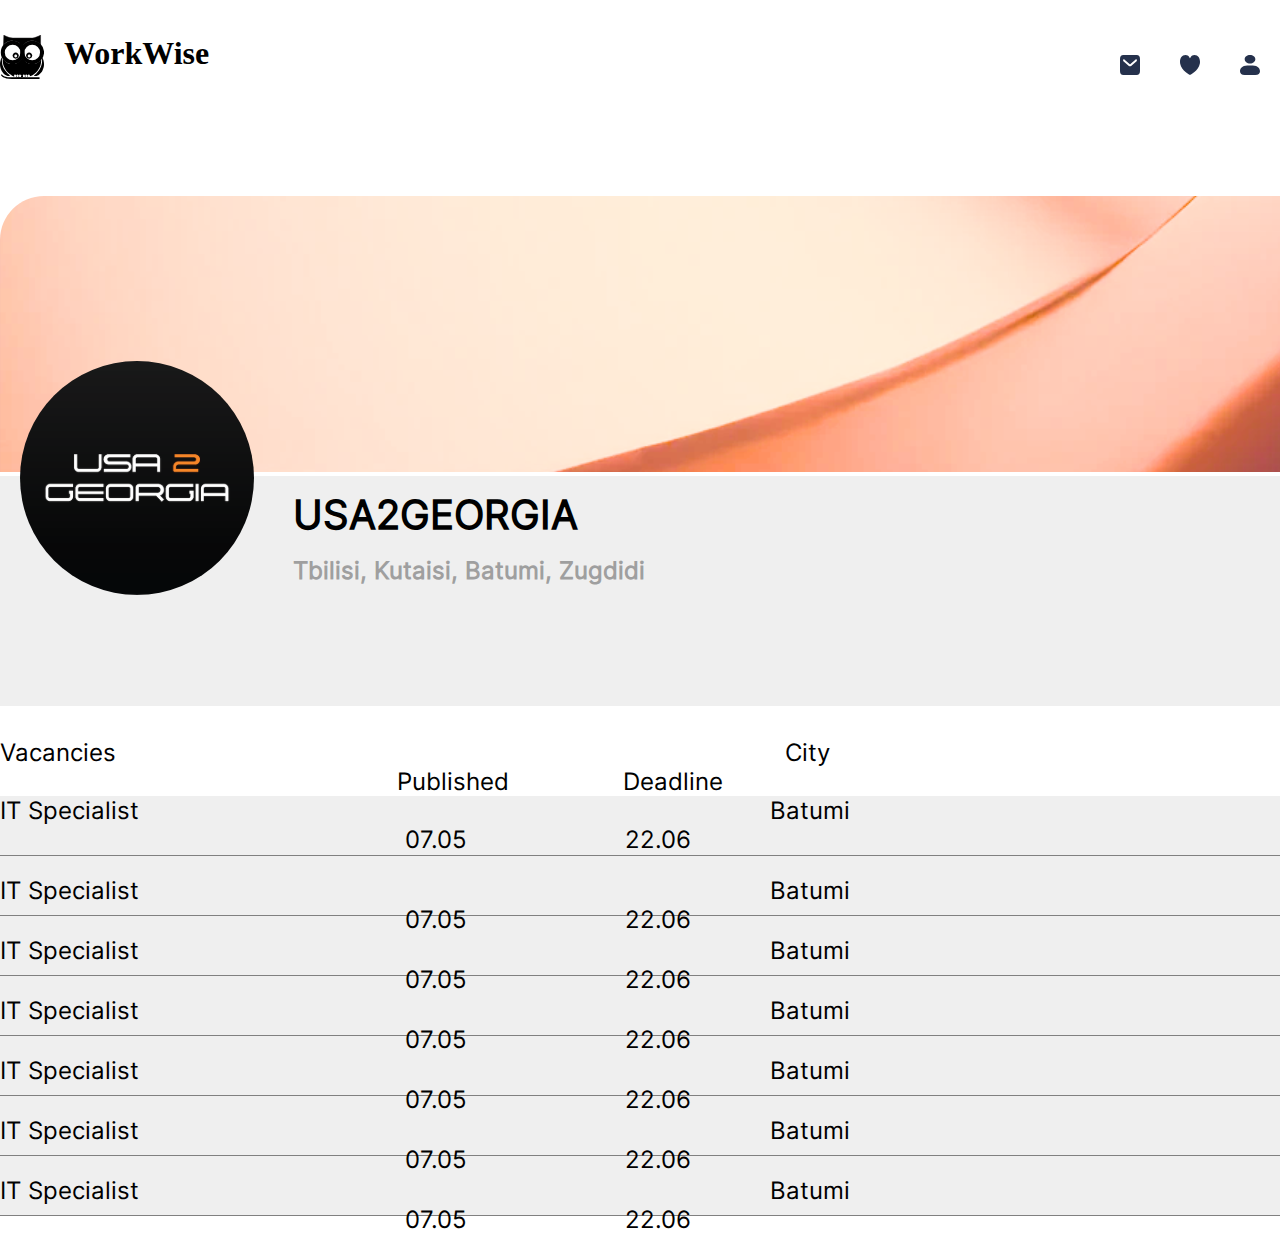
<file: profile.html>
<!DOCTYPE html>
<html lang="en">
<head>
    <meta charset="UTF-8">
    <meta http-equiv="X-UA-Compatible" content="IE=edge">
    <meta name="viewport" content="width=device-width, initial-scale=1.0">
    <link href='https://fonts.googleapis.com/css?family=Poppins' rel='stylesheet'>
    <link rel="stylesheet" href="profile.css">
    <title>Document</title>
</head>
<body>
        <header>
            <div class="header-content">
                <div class="header-logo-content">
                    <div class="header-logo">
                        <a href="index.html">
                            <img src="images/headerlogo.svg" alt="headerlogo">
                        </a>
                    </div>
                    <div class="header-text">
                        <h1>WorkWise</h1>
                    </div>
                </div>
                <div class="header-nav">
                    <nav>
                        <ul>
                            <li>
                                <a href="#">
                                    <img src="images/messageicon.svg" alt="messageicon">
                                </a>
                            </li>
                            <li>
                                <a href="#">
                                    <img src="images/hearticon.svg" alt="hearticon">
                                </a>
                            </li>
                            <li>
                                <a href="profile.html">
                                    <img src="images/humanicon.svg" alt="humanicon">
                                </a>
                            </li>
                        </ul>
                    </nav>
                </div>
            </div>
        </header>
    <div class="container">
        <div class="about-me-content">
            <div class="about-me-main-picture">
                <img class="redbg" src="images/redbg.svg" alt="mainpic">
            </div>
            <div class="dato-sanadze-content">
                <div class="dato-sanadze-picture">
                    <img src="images/usa2georgialogo.svg" alt="dato">
                </div> 
               <div class="dato-sanadze-text-content">
                    <div class="dato-sanadze-title">
                        <div class="dato-sanadze-titlee">
                            <h2>USA2GEORGIA</h2>
                        </div>
                          <div class="red-button">
                            <button>
                                <img src="images/send.svg" alt="sendicon">
                                <span>Send Message</span>
                            </button>
                        </div> 
                    </div>
                    <div class="above-text">
                        <span>Tbilisi, Kutaisi, Batumi, Zugdidi</span>
                    </div>
                </div>
            </div>
        </div>
    </div>
</section>
<section>
    <div class="container">
        <div class="vacacies-content">
             <div class="vacancies-white-block">
                <span>Vacancies</span>
                <span class="cityspan">City</span>
                <span class="Publishedspan">Published</span>
                <span class="deadlinespan">Deadline</span>
            </div> 
            <div class="vacancies-block">
                <span class="itspecial-span">IT Specialist</span>
                <span class="citybatumi">Batumi</span>
                <span class="published-below-span">07.05</span>
                <span class="deadline-below-span">22.06</span>
            </div>
            <div class="vacancies-block2">
                <span class="itspan2">IT Specialist</span>
                <span class="citybatumi">Batumi</span>
                <span class="published-below-span">07.05</span>
                <span class="deadline-below-span">22.06</span>
            </div>
            <div class="vacancies-block2">
                <span class="itspan2">IT Specialist</span>
                <span class="citybatumi">Batumi</span>
                <span class="published-below-span">07.05</span>
                <span class="deadline-below-span">22.06</span>
            </div>
            <div class="vacancies-block2">
                <span class="itspan2">IT Specialist</span>
                <span class="citybatumi">Batumi</span>
                <span class="published-below-span">07.05</span>
                <span class="deadline-below-span">22.06</span>
            </div>
            <div class="vacancies-block2">
                <span class="itspan2">IT Specialist</span>
                <span class="citybatumi">Batumi</span>
                <span class="published-below-span">07.05</span>
                <span class="deadline-below-span">22.06</span>
            </div>
            <div class="vacancies-block2">
                <span class="itspan2">IT Specialist</span>
                <span class="citybatumi">Batumi</span>
                <span class="published-below-span">07.05</span>
                <span class="deadline-below-span">22.06</span>
            </div>
            <div class="vacancies-block2">
                <span class="itspan2">IT Specialist</span>
                <span class="citybatumi">Batumi</span>
                <span class="published-below-span">07.05</span>
                <span class="deadline-below-span">22.06</span>
            </div>
        </div>
    </div>
    <div class="media-red-button">
        <button>
            <img src="images/send.svg" alt="sendicon">
            <span>Send Message</span>
        </button>
    </div> 
</section>    
</body>
</html>
</file>
<file: style.css>
* {
    margin: 0;
    padding: 0;
    box-sizing: border-box;
}
header {
    width: 100%;
}
a {
    display: flex;
    justify-content: center;
    text-decoration: none;
}
a h1 {
    margin-left: 10px;
}
.header-wrapper {
    display: flex;
    justify-content:space-between ;
    align-items: center;
    padding: 30px;
}
.icon-content {
    display: flex;
    gap: 5px;
    padding-left: 10%;
    align-items:center ;
}
.nav-content {
    padding-right: 15%;
}
h1 {
    font-family: 'Poppins';
    font-style: normal;
    font-weight: 700;
    font-size: 40px;
    line-height: 60px;
    color: #000000;
}
ul {
    display: flex;
    gap: 20px;
    
}
li {
    list-style: none;
    
}
li a {
    text-decoration: none;
    font-family: 'Poppins';
    font-style: normal;
    font-weight: 400;
    font-size: 24px;
    line-height: 36px;
    color: #000000;
}
.content-container {
    padding: 10%;
}
.content-container {
    display: flex;
    justify-content: space-between;
}
.content-main-title {
    width:100%;
}
.content-main-title h2 {
    width: 100%;
    font-family: 'Poppins';
    font-style: normal;
    font-weight: 700;
    font-size: 70px;
    line-height: 123%;
    color: #087DBF;
}
.right-content {
    width: 50%;
}
.right-content img {
    width: 100%;
}
.below-blocks-wrapper {
    width: 100%;
    display: flex;
    justify-content: space-between;
}
.below-left-content {
    width:100%;
}
.below-right-content {
    width: 100%;
}
.below-title h5 {
    font-family: 'Poppins';
    font-style: normal;
    font-weight: 700;
    font-size: 32px;
    line-height: 48px;
    color: #000000;
}
.below-text {
    width:60%;
}
.below-text span {
    font-family: 'Poppins';
    font-style: normal;
    font-weight: 300;
    font-size: 24px;
    line-height: 36px;
    color: #000000;
}
.below-link a {
    font-family: 'Poppins';
    font-style: normal;
    font-weight: 700;
    font-size: 24px;
    line-height: 36px;
    text-decoration-line: underline;
    color: #087DBF;
}
footer {
    width: 100%;
    background: #000000;
    padding: 20px;
}
.footer-wrapper {
    display: flex;
    justify-content: space-between;
}
.footer-icons a{
    padding: 10px;
    text-decoration: none;
    font-family: 'Poppins';
    font-style: normal;
    font-weight: 250;
    font-size: 18px;
    line-height: 27px;
    color: #FFFFFF;
}
footer div span {
    color: #FFFFFF;
}
.footer-icons {
    display: flex;
}

@media(max-width:1024px) {
    h1 {
        display: none;
    }
    .content-container {
        display: flex;
        flex-direction: column;
    }
    .content-main-title h2 {
        font-size: 30px;
    }
    .main-title {
        width: 100%;
    }
    .below-title h5 {
        font-size: 15px;
    }
    .right-content {
        width: 100%;
        margin-top: 20px;
    }
}
</file>
<file: block1.css>
* {
    margin: 0;
    padding: 0;
    box-sizing: border-box;
}

@font-face {
    font-family:'Inter';
    src: url(fonts/Inter-Regular.ttf);
}
@font-face {
    font-family: 'Poppins';
    src: url(fonts/Poppins-Regular.ttf);
}
header {
    max-width: 1920px;
    height: 126px;
    margin: 0 auto;
}
a {
    text-decoration: none;
    padding: 10px;
}
.header-wrapper {
    padding-top: 62px;
    display: flex;
    position: relative;
}
.header-logo {
    position: absolute;
    left: 140px;
}
.header-icons {
    position: absolute;
    right: 48px;
}
.header-icons img {
    width: 30px;
    height: 30px;
}
.container {
    max-width: 1640px;
    width: 100%;
    margin: 32px auto;
}
.dato-sanadze-content {
    width: 1640px;  
    background: #EFEFEF;
    display: flex;
}
.dato-sanadze-picture {
position: relative;    
left: 20px;
transform: translateY(-50%);
 width: 250px;
 height: 230px;
}
.dato-sanadze-rating {
    margin-top: 15px;
    padding-left: 100px;
}
.dato-sanadze-rating span {
    font-family: 'Inter';
    font-style: normal;
    font-weight: 700;
    font-size: 16px;
    line-height: 19px;
    color: rgba(80, 80, 80, 0.5);
}
.stars {
    padding-top: 15px;
    padding-left: 53px;
}
.dato-sanadze-text-content {
    width: 1274px;
    height: 230px;
}
.dato-sanadze-title {
    padding-top: 15px;
    padding-left: 43px;
}
.dato-sanadze-title h2 {
    font-family: 'Inter';
    font-style: normal;
    font-weight: 700;
    font-size: 40px;
    line-height: 48px;
    color: #000000;
}
.above-text {
    width: 500px;
    padding-top: 15px;
    padding-left: 43px;
}
.above-text span {
    font-family: 'Inter';
    font-style: normal;
    font-weight: 700;
    font-size: 24px;
    line-height: 29px;
    color: rgba(80, 80, 80, 0.5);
}
.below-text {
    padding-top: 15px;
    padding-left: 43px;
}
.below-text span {
    font-family: 'Inter';
    font-style: normal;
    font-weight: 700;
    font-size: 24px;
    line-height: 29px;
    color: rgba(80, 80, 80, 0.5);
}
.content-tabs {
    padding-top: 18px;
    padding-left: 43px;
}
.content-tabs span {
    background: #D9D9D9;
    border-radius: 13px;
    padding: 5px;
    margin-left: 15px;
}
.dato-sanadze-title {
    display: flex;
    justify-content: space-between;
}
.blue-button button {
    width: 225px;
    height: 50px;
    background: #087DBF;
    border-radius: 25px;    
    border-color:#087DBF ;
}
.blue-button button span {
    font-family: 'Inter';
    font-style: normal;
    font-weight: 600;
    font-size: 20px;
    line-height: 24px;
    color: #FFFFFF;
}
.about-me-section {
    height: 300px;
    margin-top: 40px;
    background-color: #EFEFEF;
}
.about-me-section-title h3 {
    padding-top: 20px;
    padding-left: 20px;
    font-family: 'Inter';
    font-style: normal;
    font-weight: 700;
    font-size: 36px;
    line-height: 44px;
    color: #000000;
}
.about-me-section-text {
    height: 149px;
}
.about-me-section-text p {
    font-family: 'Inter';
    font-style: normal;
    font-weight: 700;
    font-size: 27px;
    line-height: 33px;
    color: rgba(80, 80, 80, 0.5);
    padding: 23px 137px 64px 20px;
}
.see-my-projects-content-title {
    display: flex;
}
.see-my-projects-content {
    margin-top: 60px;
}
.section-title h3{
    padding-left: 23px;
    font-family: 'Inter';
    font-style: normal;
    font-weight: 700;
    font-size: 36px;
    line-height: 44px;
    color: #000000;
}
.section-link {
    margin-top: 30px;
}
.section-link a {
    font-family: 'Inter';
    font-style: normal;
    font-weight: 700;
    font-size: 27px;
    line-height: 33px;
    text-decoration-line: underline;
    color: #000000;
}
.portfolio-content {
    height: 1246px;
    background-color: #E2E2E2;
}
.portfolio-title h2 {
    padding-top: 39px;
    text-align: center;
    font-family: 'Poppins';
    font-style: normal;
    font-weight: 700;
    font-size: 40px;
    line-height: 60px;
    color: #000000;
}
.block {
    width: 494px;
    height:455px;
    margin-top: 55px;
    margin-left: 38px;
}    
.block span {
    padding-left: 24px;
    padding-top: 13px;
    font-family: 'FiraGO';
    font-style: normal;
    font-weight: 700;
    font-size: 36px;
    line-height: 43px;
    color: #000000;
}
.portfolio-blocks {
    display: flex;
    flex-wrap: wrap;
}
.red-button button {
    width: 225px;
    height: 50px;
    background: #9F364E;
    border-radius: 25px;    
    border-color:#9F364E;
}
.red-button button span {
    font-family: 'Inter';
    font-style: normal;
    font-weight: 600;
    font-size: 20px;
    line-height: 24px;
    color: #FFFFFF;
}
.redbg {
    width: 1641px;
}
.vacancies-block {
    height: 60px;
    margin-top: 27px;
    padding-top: 20px;
    background: #EFEFEF;
    border-bottom: 1px solid grey;
}
.vacancies-content {
    margin-top: 41px;
}
.vacancies-white-block span {
    font-family: 'Inter';
    font-style: normal;
    font-weight: 400;
    font-size: 24px;
    line-height: 29px;
    color: #000000;
}
.blue-button2 {
    display: none;
}
.cityspan {
    padding-left: 665px;
}
.Publishedspan {
    padding-left: 397px;
}
.deadlinespan {
    padding-left: 110px;
}
.vacancies-block span {
    
    font-family: 'Inter';
    font-style: normal;
    font-weight: 400;
    font-size: 24px;
    line-height: 29px;
    color: #000000;
}
.citybatumi {
    padding-left: 627px;
}
.published-below-span {
    padding-left: 405px;
}
.deadline-below-span {
    padding-left: 154px;
}
.vacancies-block2 {
    background: #EFEFEF;
    height: 60px;
    padding-top: 20px;
    border-bottom: 1px solid grey;
}
.vacancies-block2 span {
    font-family: 'Inter';
    font-style: normal;
    font-weight: 400;
    font-size: 24px;
    line-height: 29px;
    color: #000000;
}

@media(max-width:392px) {
    .container {
        max-width: 392px;
        width: 100%;
        margin: 0 auto;
    }
    header {
        max-width: 392px;
        width: 100%;
    }
    .header-logo {
        left: 10px;
    }
    .header-icons {
        right: 5px;
    }
    .header-logo img {
        width: 40px;
        height: 40px;
    }
    .dato-sanadze-content {
        max-width: 392px;
    }
    .about-me-main-picture {
        width: 392px;
    }
    .about-me-main-picture img {
        width: 100%;
        height: 100%;
    }
    .dato-sanadze-picture {
        position: relative;    
        left:20px;
        top: 50px;
        transform: translateY(-50%);
        width: 250px;
        height: 230px;
    }
    .dato-picc  {
        width: 130px;
        height: 130px;
    }
    .blue-button {
        display: none;
    }
    .dato-sanadze-rating {
        margin-top: 15px;
        padding-left: 40px;
    }
    .stars {
        padding-top: 15px;
        padding-left: 1px;
    }
    
    .dato-sanadze-text-content {
        width: 392px;
    }
    .dato-sanadze-title {
        width: 150px;
    }
    .dato-sanadze-title h2 {
        font-size: 10px;
    }
    .above-text {
        width: 200px;
    }
    .above-text span {
        font-family: 'Inter';
        font-style: normal;
        font-weight: 700;
        font-size: 10px;
        line-height: 29px;
        color: rgba(80, 80, 80, 0.5);
    }
    .below-text {
        width: 200px;
    }
    .below-text span {
        font-family: 'Inter';
        font-style: normal;
        font-weight: 700;
        font-size: 10px;
        line-height: 29px;
        color: rgba(80, 80, 80, 0.5);
    }
    .content-tabs {
        width: 200px;
        padding-top: 18px;
        padding-left:15px;
    }
    .content-tabs span{
        background: #D9D9D9;
        border-radius: 13px;
        font-size: 10px;
        padding: 5px;
        margin-left:s
    }
    .about-me-section {
        width: 100%;
        height: 100%;
    }
    .about-me-section h3 {
        padding-top: 20px;
        padding-left: 20px;
        font-family: 'Inter';
        font-style: normal;
        font-weight: 700;
        font-size: 16px;
        line-height: 44px;
        color: #000000;
    }
    .about-me-section-text {
        width: 100%;
        height: 400px;
    }
    .about-me-section-text p {
        font-family: 'Inter';
        font-style: normal;
        font-weight: 700;
        font-size: 10px;
        color: rgba(80, 80, 80, 0.5);
        padding: 23px 137px 64px 20px;
    }
    .see-my-projects-content {
        width: 392px;
    }
    .section-img img {
        margin-left: 5px;
        margin-top: 10px;
        width: 21px;
        height: 21px;
    }
    .section-title h3 {
        padding-left: 23px;
        font-family: 'Inter';
        font-style: normal;
        font-weight: 700;
        font-size: 16px;
        line-height: 44px;
        color: #000000;
    }
    .section-link a{
        font-family: 'Inter';
        font-style: normal;
        font-weight: 700;
        font-size: 10px;
        line-height: 33px;
        text-decoration-line: underline;
        color: #000000;
    }
    .portfolio-content {
        max-width: 392px;
        height: 3146px;
        background-color: #E2E2E2;
    }
    .portfolio-title h2 {
        padding-top: 39px;
        text-align: center;
        font-family: 'Poppins';
        font-style: normal;
        font-weight: 700;
        font-size: 30px;
        line-height: 60px;
        color: #000000;
    }
    .portfolio-blocks {
        width: 392px;
        display: flex;
        flex-wrap: wrap;
    }
    .block {
        width: 100%;
        margin-left: 1px;
    }
     img {
        width: 390px;
    }
    .stars img{
        width: 20px;
        height: 20px;
    }
    .block span{
        padding-left: 24px;
        padding-top: 13px;
        font-family: 'FiraGO';
        font-style: normal;
        font-weight: 700;
        font-size: 36px;
        line-height: 43px;
        color: #000000;
    }
    .blue-button2 {
        display: flex;
        width: 392px;
        height: 70px;
        align-items: center;
        justify-content: center;
    }
    .blue-button2 button {
        width: 225px;
        height: 50px;
        background: #087DBF;
        border-radius: 25px;    
        border-color:#087DBF ;
    }
    .blue-button2 img {
        width: 20px;
        height: 20px;
    }
    .blue-button2 button span {
        font-family: 'Inter';
        font-style: normal;
        font-weight: 600;
        font-size: 20px;
        line-height: 24px;
        color: #FFFFFF;
    }
}
</file>
<file: login.css>
* {
    margin: 0;
    padding: 0;
    box-sizing: border-box;
}
header {
    width: 100%;
}

.header-wrapper {
    display: flex;
    justify-content:space-between ;
    align-items: center;
    padding: 30px;
}
.icon-content {
    display: flex;
    gap: 5px;
    padding-left: 10%;
    align-items:center ;
}
.nav-content {
    padding-right: 15%;
}
h1 {
    font-family: 'Poppins';
    font-style: normal;
    font-weight: 700;
    font-size: 40px;
    line-height: 60px;
    color: #000000;
}
ul {
    display: flex;
    gap: 20px;
    
}
li {
    list-style: none;
    
}
li a {
    text-decoration: none;
    font-family: 'Poppins';
    font-style: normal;
    font-weight: 400;
    font-size: 24px;
    line-height: 36px;
    color: #000000;
}
.content-container {
    padding: 10%;
}
.content-container {
    display: flex;
    justify-content: space-between;
}
.content-main-title {
    width:100%;
}
.content-main-title h2 {
    width: 100%;
    font-family: 'Poppins';
    font-style: normal;
    font-weight: 700;
    font-size: 70px;
    line-height: 123%;
    color: #087DBF;
}
.right-content {
    width: 50%;
}
.right-content img {
    width: 100%;
}
.below-blocks-wrapper {
    width: 100%;
    display: flex;
    justify-content: space-between;
}
.below-left-content {
    width:100%;
}
.below-right-content {
    width: 100%;
}
.below-title h5 {
    font-family: 'Poppins';
    font-style: normal;
    font-weight: 700;
    font-size: 32px;
    line-height: 48px;
    color: #000000;
}
.below-text {
    width:60%;
}
.below-text span {
    font-family: 'Poppins';
    font-style: normal;
    font-weight: 300;
    font-size: 24px;
    line-height: 36px;
    color: #000000;
}
.below-link a {
    font-family: 'Poppins';
    font-style: normal;
    font-weight: 700;
    font-size: 24px;
    line-height: 36px;
    text-decoration-line: underline;
    color: #087DBF;
}
footer {
    width: 100%;
    background: #000000;
    padding: 20px;
}
.footer-wrapper {
    display: flex;
    justify-content: space-between;
}
.footer-icons a{
    padding: 10px;
    text-decoration: none;
    font-family: 'Poppins';
    font-style: normal;
    font-weight: 250;
    font-size: 18px;
    line-height: 27px;
    color: #FFFFFF;
}
footer div span {
    color: #FFFFFF;
}

@media(max-width:1024px) {
    h1 {
        display: none;
    }
    .content-container {
        display: flex;
        flex-direction: column;
    }
    .content-main-title h2 {
        font-size: 30px;
    }
    .main-title {
        width: 100%;
    }
    .below-title h5 {
        font-size: 15px;
    }
    .right-content {
        width: 100%;
        margin-top: 20px;
    }
}
</file>
<file: profile.css>
* {
    margin: 0;
    padding: 0;
    box-sizing: border-box;
}
@font-face {
    font-family: FiraGO;
    src: url(fonts/FiraGO-Regular.woff2);
}
@font-face {
    font-family: Inter;
    src: url(fonts/Inter-Regular.ttf);
}
header {
    max-width: 1920px;
    width: 100%;
    height: 126px;
    margin: 35px auto;
}
.header-content {
    display: flex;
    justify-content: space-between;
}
.header-logo-content {
    display: flex;
}
.header-logo-content h1 {
    padding-left: 20px;
}
ul {
    display: flex;
}
li {
    padding: 20px;
    list-style-type: none;
}
.container {
    max-width: 1640px;
    width: 100%;
    margin: 32px auto;
}
.dato-sanadze-content {
    width: 1640px;  
    background: #EFEFEF;
    display: flex;
}
.dato-sanadze-picture {
position: relative;    
left: 20px;
transform: translateY(-50%);
 width: 250px;
 height: 230px;
}
.dato-sanadze-rating {
    margin-top: 15px;
    padding-left: 100px;
}
.dato-sanadze-rating span {
    font-family: 'Inter';
    font-style: normal;
    font-weight: 700;
    font-size: 16px;
    line-height: 19px;
    color: rgba(80, 80, 80, 0.5);
}
.stars {
    padding-top: 15px;
    padding-left: 53px;
}
.dato-sanadze-text-content {
    width: 1274px;
    height: 230px;
}
.dato-sanadze-title {
    padding-top: 15px;
    padding-left: 43px;
}
.dato-sanadze-title h2 {
    font-family: 'Inter';
    font-style: normal;
    font-weight: 700;
    font-size: 40px;
    line-height: 48px;
    color: #000000;
}
.above-text {
    width: 500px;
    padding-top: 15px;
    padding-left: 43px;
}
.above-text span {
    font-family: 'Inter';
    font-style: normal;
    font-weight: 700;
    font-size: 24px;
    line-height: 29px;
    color: rgba(80, 80, 80, 0.5);
}
.below-text {
    padding-top: 15px;
    padding-left: 43px;
}
.below-text span {
    font-family: 'Inter';
    font-style: normal;
    font-weight: 700;
    font-size: 24px;
    line-height: 29px;
    color: rgba(80, 80, 80, 0.5);
}
.content-tabs {
    padding-top: 18px;
    padding-left: 43px;
}
.content-tabs span {
    background: #D9D9D9;
    border-radius: 13px;
    padding: 5px;
    margin-left: 15px;
}
.dato-sanadze-title {
    display: flex;
    justify-content: space-between;
}
.blue-button button {
    width: 225px;
    height: 50px;
    background: #087DBF;
    border-radius: 25px;    
    border-color:#087DBF ;
}
.blue-button button span {
    font-family: 'Inter';
    font-style: normal;
    font-weight: 600;
    font-size: 20px;
    line-height: 24px;
    color: #FFFFFF;
}
.media-red-button {
    display: none;
}
.about-me-section {
    height: 300px;
    margin-top: 40px;
    background-color: #EFEFEF;
}
.about-me-section-title h3 {
    padding-top: 20px;
    padding-left: 20px;
    font-family: 'Inter';
    font-style: normal;
    font-weight: 700;
    font-size: 36px;
    line-height: 44px;
    color: #000000;
}
.about-me-section-text {
    height: 149px;
}
.about-me-section-text p {
    font-family: 'Inter';
    font-style: normal;
    font-weight: 700;
    font-size: 27px;
    line-height: 33px;
    color: rgba(80, 80, 80, 0.5);
    padding: 23px 137px 64px 20px;
}
.see-my-projects-content-title {
    display: flex;
}
.see-my-projects-content {
    margin-top: 60px;
}
.section-title h3{
    padding-left: 23px;
    font-family: 'Inter';
    font-style: normal;
    font-weight: 700;
    font-size: 36px;
    line-height: 44px;
    color: #000000;
}
.section-link {
    margin-top: 30px;
}
.section-link a {
    font-family: 'Inter';
    font-style: normal;
    font-weight: 700;
    font-size: 27px;
    line-height: 33px;
    text-decoration-line: underline;
    color: #000000;
}
.portfolio-content {
    height: 1246px;
    background-color: #E2E2E2;
}
.portfolio-title h2 {
    padding-top: 39px;
    text-align: center;
    font-family: 'Poppins';
    font-style: normal;
    font-weight: 700;
    font-size: 40px;
    line-height: 60px;
    color: #000000;
}
.block {
    width: 494px;
    height:455px;
    margin-top: 55px;
    margin-left: 38px;
}    
.block span {
    padding-left: 24px;
    padding-top: 13px;
    font-family: 'FiraGO';
    font-style: normal;
    font-weight: 700;
    font-size: 36px;
    line-height: 43px;
    color: #000000;
}
.portfolio-blocks {
    display: flex;
    flex-wrap: wrap;
}
.red-button button {
    width: 225px;
    height: 50px;
    background: #9F364E;
    border-radius: 25px;    
    border-color:#9F364E;
}
.red-button button span {
    font-family: 'Inter';
    font-style: normal;
    font-weight: 600;
    font-size: 20px;
    line-height: 24px;
    color: #FFFFFF;
}
.redbg {
    width: 1641px;
}
.vacancies-block {
    height: 60px;
    background: #EFEFEF;
    border-bottom: 1px solid grey;
}
.vacancies-white-block span {
    font-family: 'Inter';
    font-style: normal;
    font-weight: 400;
    font-size: 24px;
    line-height: 29px;
    color: #000000;
}

.cityspan {
    padding-left: 665px;
}
.Publishedspan {
    padding-left: 397px;
}
.deadlinespan {
    padding-left: 110px;
}
.vacancies-block span {
    
    font-family: 'Inter';
    font-style: normal;
    font-weight: 400;
    font-size: 24px;
    line-height: 29px;
    color: #000000;
}
.citybatumi {
    padding-left: 627px;
}
.published-below-span {
    padding-left: 405px;
}
.deadline-below-span {
    padding-left: 154px;
}
.vacancies-block2 {
    background: #EFEFEF;
    height: 60px;
    padding-top: 20px;
    border-bottom: 1px solid grey;
}
.vacancies-block2 span {
    font-family: 'Inter';
    font-style: normal;
    font-weight: 400;
    font-size: 24px;
    line-height: 29px;
    color: #000000;
}

@media (max-width:392px) {
    header {
        display: block;
        max-width: 392px;
        height: 50px;
        width: 100%;
        margin: 35px auto;
    }
    .about-me-main-picture img{
        width: 100%;
        height: 100%;
    }
    .dato-sanadze-picture {
        position: relative;    
        left: 20px;
        top:50px;
        transform: translateY(-50%);
    }
    .dato-sanadze-picture img {
        width: 100px;
        height: 100px;
    }
    .dato-sanadze-content {
        max-width: 392px;
        height: 120px;
    }
    .dato-sanadze-text-content {
        width: 392px;
    }
    .dato-sanadze-titlee h2 {
        font-family: 'Inter';
        font-style: normal;
        font-weight: 700;
        font-size: 30px;
        line-height: 48px;
        color: #000000;
    }
    .above-text {
        width: 270px;
    }
    .above-text span {
        font-family: 'Inter';
        font-style: normal;
        font-weight: 700;
        font-size: 15px;
        line-height: 29px;
        color: rgba(80, 80, 80, 0.5);
    }
    .container {
        max-width: 392px;
        width: 100%;
        margin: 0px auto;
    }
    .vacancies-content {
        width: 100%;
    }
    .vacancies-block > span {
        font-size: 10px;
    }
    .itspecial-span {
        padding-left: 10px;
    }
    .citybatumi {
        padding-left: 90px;
    }
    .published-below-span {
        padding-left: 90px;
    }
    .deadline-below-span {
        padding-left: 40px;
    }

    .vacancies-block2 > span {
        font-size: 10px;
    }
    .itspecial-span {
        padding-left: 10px;
    }
    .citybatumi {
        padding-left: 90px;
    }
    .published-below-span {
        padding-left: 90px;
    }
    .deadline-below-span {
        padding-left: 40px;
    }
    .itspan2 {
        padding-left: 10px;
    }
    .vacancies-white-block {
        display: none;
    }
    .red-button {
        display: none;
    }
    .media-red-button {
        display: flex;
        margin-top: 20px;
        margin-bottom: 10px;
        justify-content: center;
    }
    .media-red-button button img {
        width: 12px;
        height: 12px;
        vertical-align: middle;
    }
    .media-red-button button {
        width: 150px;
        height: 30px;
        background: #9F364E;
        border-radius: 25px;    
        border-color:#9F364E;
    }
    .media-red-button button span {
        font-family: 'Inter';
        font-style: normal;
        font-weight: 600;
        font-size: 10px;
        line-height: 24px;
        color: #FFFFFF;
    }
    .header-logo-content img {
        width: 30px;
        height: 30px;
        margin-top: 10px;
        margin-left: 20px;
    }
    .header-logo-content h1{
        display: none;
    }
}
</file>
